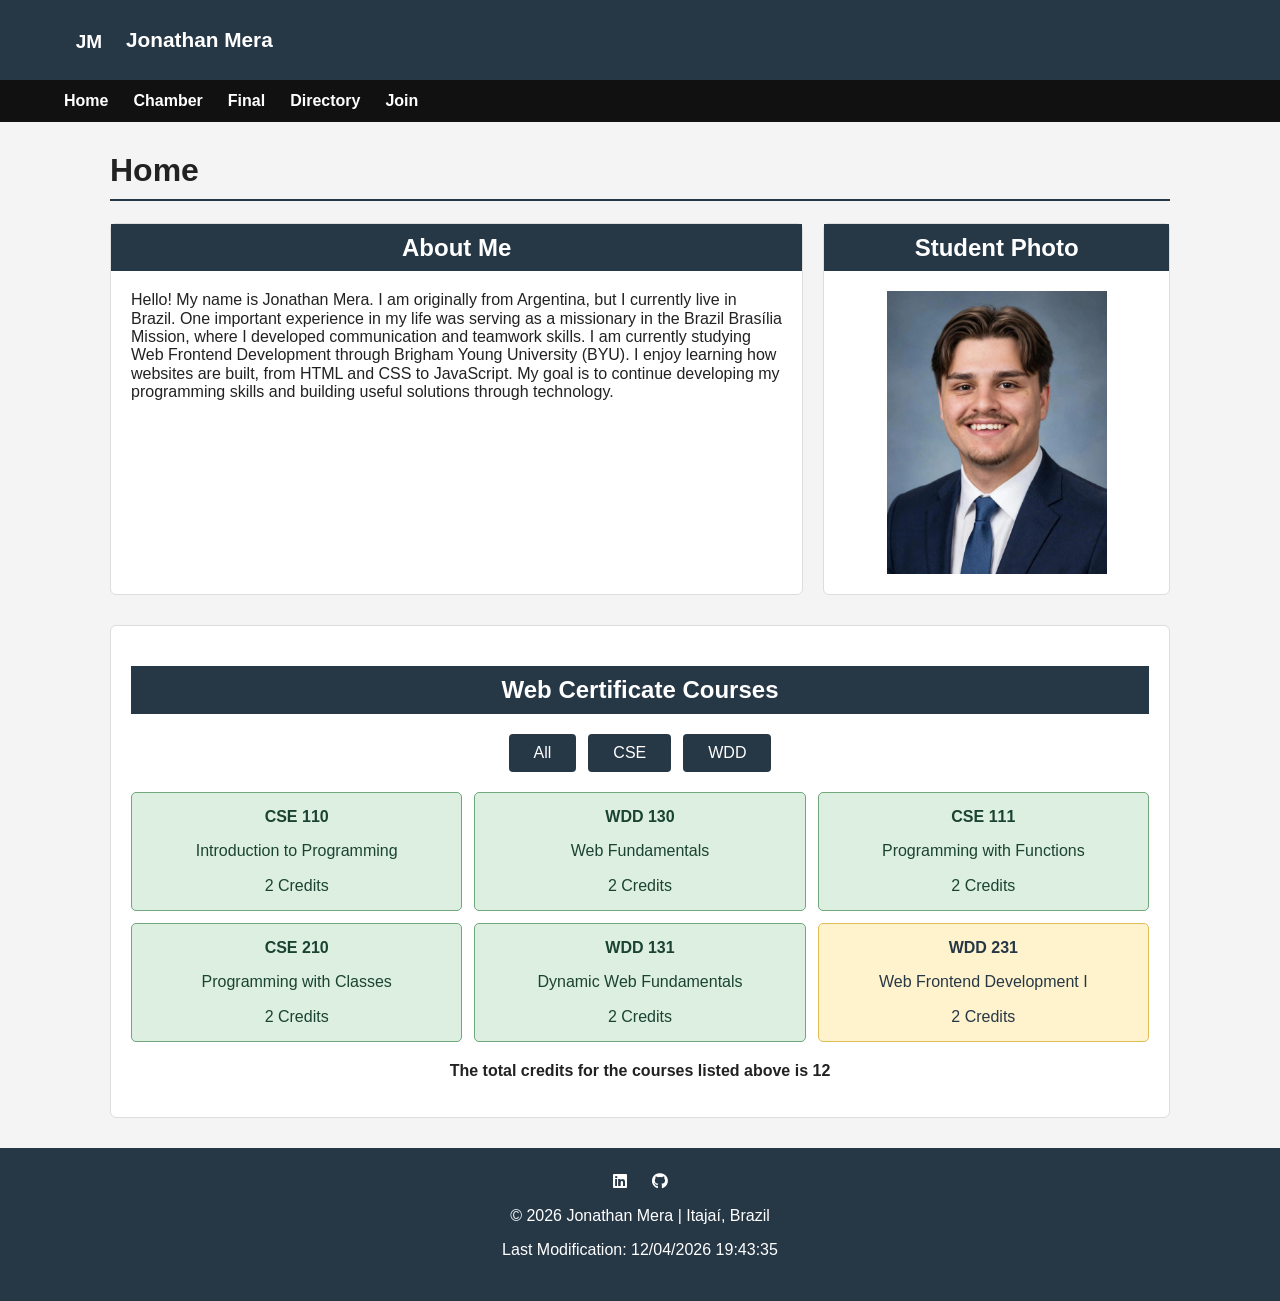
<file: index.html>
<!DOCTYPE html>
<html lang="en">
<head>
    <meta charset="UTF-8">
    <meta name="viewport" content="width=device-width, initial-scale=1.0">
    <meta name="description" content="WDD231 course home page for Jonathan Mera.">
    <meta name="author" content="Jonathan Mera">

    <!-- Open Graph Meta Tags -->
    <meta property="og:title" content="Jonathan Mera - WDD231 Course Home">
    <meta property="og:description" content="Explore my web development courses, projects, and learning journey.">
    <meta property="og:image" content="https://jonathanmera-byui.github.io/wdd231/images/picture.jpg">
    <meta property="og:url" content="https://jonathanmera-byui.github.io/wdd231/">

    <title>WDD231 - Course Home</title>

    <link rel="stylesheet" href="styles/normalize.css">
    <link rel="stylesheet" href="styles/style.css">
    <script src="scripts/main.js" defer></script>
    <link rel="stylesheet" href="https://cdnjs.cloudflare.com/ajax/libs/font-awesome/6.7.2/css/all.min.css">
    <link rel="icon" href="favicon.ico">
</head>

<body>

    
<header>
    <div class="site-branding">
        <img src="images/logo-new.svg" alt="Jonathan Mera logo">
        <span>Jonathan Mera</span>
    </div>

    <button id="menuButton" class="menu-button"
            aria-label="Open navigation menu"
            aria-expanded="false">
        ☰
    </button>

    <nav id="mainNav">
    <a href="index.html">Home</a>
    <a href="chamber/index.html">Chamber</a>
    <a href="final/index.html">Final</a>
    <a href="chamber/directory.html">Directory</a>
    <a href="chamber/join.html">Join</a>
</nav>
</header>

   
<main>
    <h1>Home</h1>

    <div class="about-section">
        <section class="about-me">
            <h2>About Me</h2>
            <p>
                Hello! My name is Jonathan Mera. I am originally
                from Argentina, but I currently live in Brazil.
                One important experience in my life was serving
                as a missionary in the Brazil Brasília Mission,
                where I developed communication and teamwork skills.

                I am currently studying Web Frontend Development
                through Brigham Young University (BYU). I enjoy
                learning how websites are built, from HTML and CSS
                to JavaScript. My goal is to continue developing
                my programming skills and building useful solutions
                through technology.
            </p>
        </section>

        <section class="student-photo">
            <h2>Student Photo</h2>
            <img src="images/picture.jpg"
                 alt="Portrait of Jonathan Mera">
        </section>
    </div>

    <section class="course-section">
        <h2>Web Certificate Courses</h2>

        <div class="course-filters">
            <button type="button" data-filter="all">All</button>
            <button type="button" data-filter="CSE">CSE</button>
            <button type="button" data-filter="WDD">WDD</button>
        </div>

        <div id="courseList" class="course-list"></div>

        <p id="totalCredits"></p>
    </section>

<dialog id="course-details">
    <button id="closeModal" type="button" aria-label="Close dialog">
    &times;
</button>

    <h2 id="courseTitle"></h2>

    <p><strong>Subject:</strong> <span id="courseSubject"></span></p>
    <p><strong>Credits:</strong> <span id="courseCredits"></span></p>
    <p><strong>Description:</strong> <span id="courseDescription"></span></p>
    <p><strong>Certificate:</strong> <span id="courseCertificate"></span></p>
    <p><strong>Technology Stack:</strong> <span id="courseTechnology"></span></p>
</dialog>

</main>

<footer>
   <div class="social-links">
    <a href="https://www.linkedin.com/in/jonathan-nicolas-pacheco-mera-0b7870237?utm_source=share_via&utm_content=profile&utm_medium=member_android">
          <i class="fa-brands fa-linkedin"></i>
    </a>

    <a href="https://github.com/Jonathanmera-BYUI" target="_blank">
         <i class="fa-brands fa-github"></i>
    </a>

</div>

    <p>
        &copy; <span id="currentyear"></span>
        Jonathan Mera | Itajaí, Brazil
    </p>

    <p>Last Modification: <span id="lastModified"></span></p>
</footer>


</body>
</html>
</file>
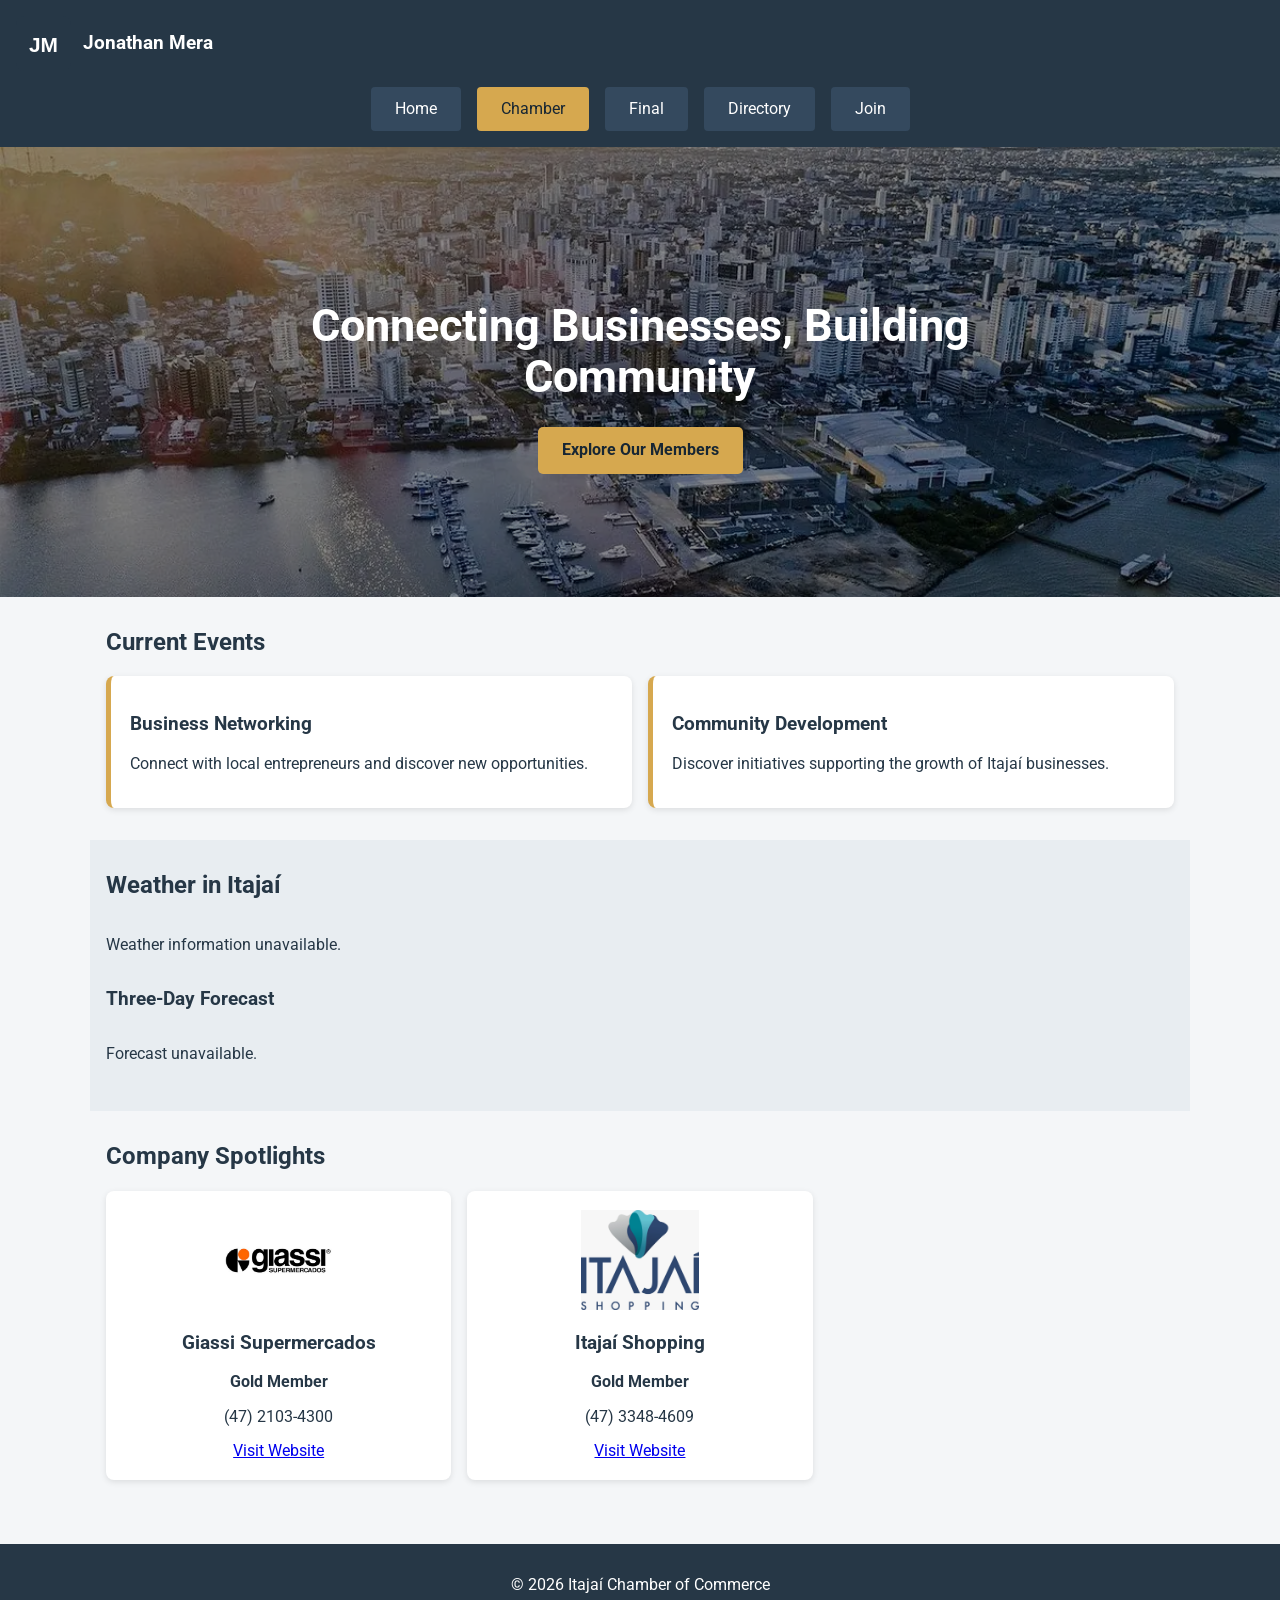
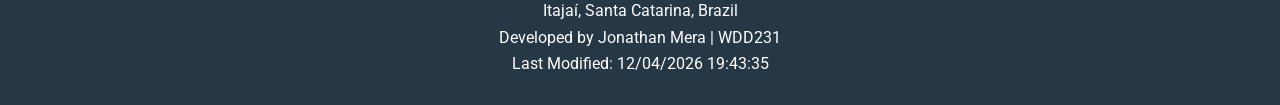
<file: chamber/index.html>
<!DOCTYPE html>
<html lang="en">
<head>
    <meta charset="UTF-8">
    <meta name="viewport" content="width=device-width, initial-scale=1.0">

    <meta name="description" content="Discover local businesses, events, and opportunities in Itajaí, Santa Catarina.">
    <meta name="author" content="Jonathan Mera">

    <title>Itajaí Chamber of Commerce | Home</title>

    <link rel="icon" href="../favicon.ico">
    <link rel="stylesheet" href="../styles/normalize.css">

    <link rel="stylesheet" href="styles/home.css">
    <script src="scripts/home.js" defer></script>

    <meta property="og:title" content="Itajaí Chamber of Commerce - Home Page">
    <meta property="og:description" content="Discover local businesses, connect with entrepreneurs, explore community events, and find opportunities in Itajaí.">
    <meta property="og:image" content="https://jonathanmera-byui.github.io/wdd231/chamber/images/chamber.webp">
    <meta property="og:url" content="https://jonathanmera-byui.github.io/wdd231/chamber/">

    <link rel="preconnect" href="https://fonts.googleapis.com">
    <link rel="preconnect" href="https://fonts.gstatic.com" crossorigin>
    <link href="https://fonts.googleapis.com/css2?family=Roboto:wght@400;500;700&display=swap" rel="stylesheet">
</head>

<body>

    <header>
    <div class="site-branding">
        <img src="../images/logo-new.svg" alt="Jonathan Mera logo">
        <span>Jonathan Mera</span>
    </div>

    <button id="menuButton" class="menu-button"
            aria-label="Open navigation menu"
            aria-expanded="false">
        ☰
    </button>

    <nav id="mainNav">
        <a href="../index.html">Home</a>
        <a href="index.html" class="active">Chamber</a>
        <a href="../final/index.html">Final</a>
        <a href="directory.html">Directory</a>
        <a href="join.html">Join</a>
    </nav>
</header>

    <main>

        <!-- Hero Section -->
        <section class="hero">
            <img src="images/chamber.webp"
                 alt="Itajaí Chamber of Commerce and local business community">

            <div class="hero-content">
                <h1>Connecting Businesses, Building Community</h1>
                <a href="directory.html" class="cta-button">
                    Explore Our Members
                </a>
            </div>
        </section>

        <!-- Current Events -->
        <section class="events">
            <h2>Current Events</h2>

            <div class="events-container">
                <article>
                    <h3>Business Networking</h3>
                    <p>Connect with local entrepreneurs and discover new opportunities.</p>
                </article>

                <article>
                    <h3>Community Development</h3>
                    <p>Discover initiatives supporting the growth of Itajaí businesses.</p>
                </article>
            </div>
        </section>

        <!-- Weather -->
        <section class="weather">
            <h2>Weather in Itajaí</h2>

            <div id="currentWeather">
                <p>Loading current weather...</p>
            </div>

            <h3>Three-Day Forecast</h3>

            <div id="weatherForecast">
                <p>Loading forecast...</p>
            </div>
        </section>

        <!-- Company Spotlights -->
        <section class="spotlights">
            <h2>Company Spotlights</h2>

            <div id="spotlightsContainer">
                <p>Loading featured businesses...</p>
            </div>
        </section>

    </main>

    <footer>
        <p>© <span id="currentyear"></span> Itajaí Chamber of Commerce</p>
        <p>Itajaí, Santa Catarina, Brazil</p>
        <p>Developed by Jonathan Mera | WDD231</p>
        <p>Last Modified: <span id="lastModified"></span></p>
    </footer>

</body>
</html>
</file>
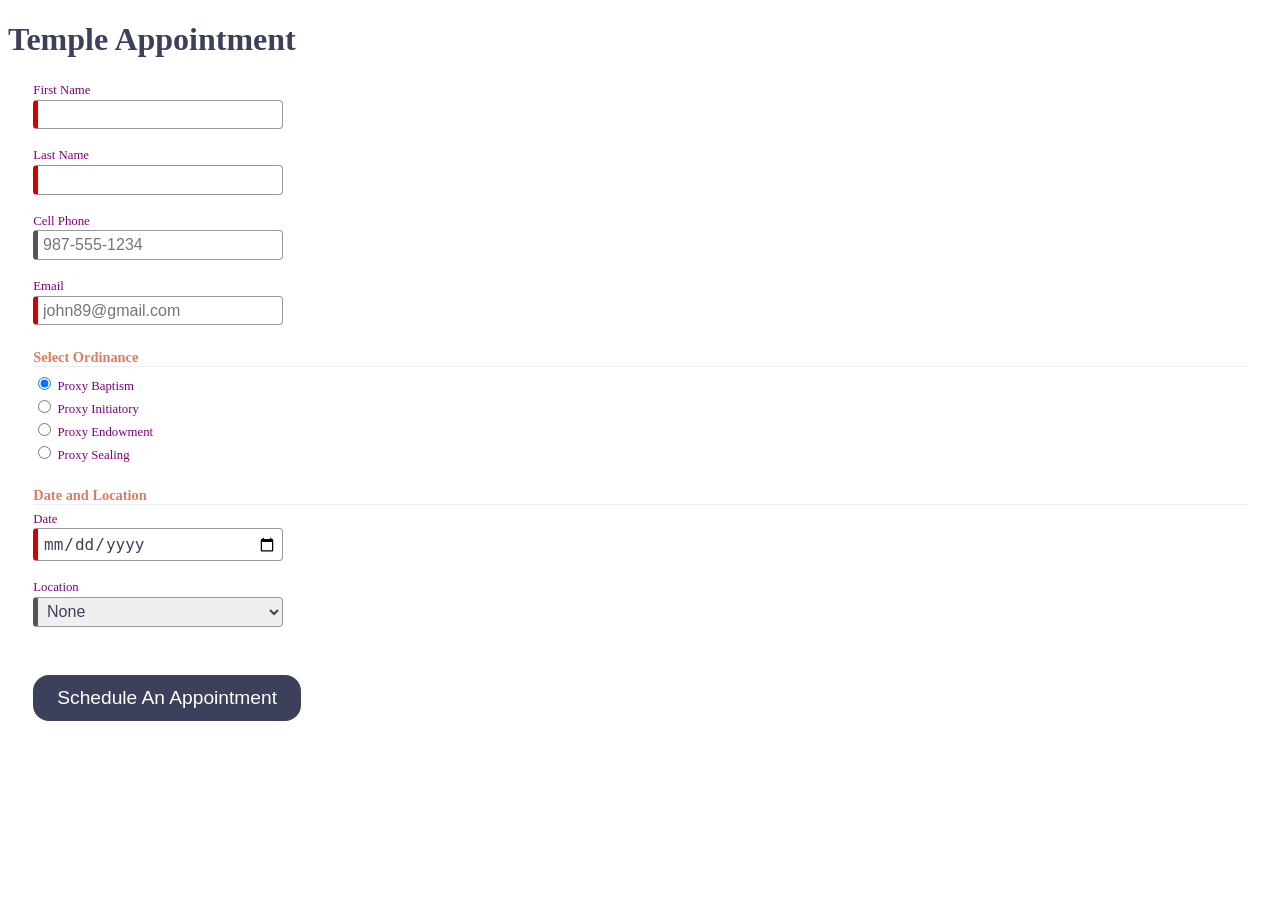
<file: week04/index.html>
<!DOCTYPE html>
<html lang="en">

<head>
  <meta charset="UTF-8">
  <meta name="viewport" content="width=device-width, initial-scale=1.0">
  <meta name="description" content="Web Lab Start File">
  <meta name="author" content="Paul Cheney">

  <link rel="stylesheet" href="styles/small.css">
  <link rel="stylesheet" href="styles/large.css">

  <title>Web Lab Start File</title>
</head>

<body>

  <main>
    <h1>Temple Appointment</h1>

    <form method="GET" action="thanks.html" class="designOne">
      <label>First Name <input type="text" name="first" required autocomplete="given-name" title="Your First Name"></label>
        <label>Last Name <input type="text" name="last" required autocomplete="family-name" title="Your Last Name"></label>
        <label>Cell Phone <input type="tel" name="phone"  autocomplete="tel" title="A Phone Number with dashes" placeholder="987-555-1234" ></label>
        <label>Email <input type="email" name="email" required placeholder="john89@gmail.com"  title="Your Email" autocomplete="email"></label>
  

        <h3>Select Ordinance</h3>
        <label><input type="radio" name="ordinance" value="Baptism" checked> Proxy Baptism</label>
        <label><input type="radio" name="ordinance" value="Initiatory"> Proxy Initiatory</label>
        <label><input type="radio" name="ordinance" value="Endowment"> Proxy Endowment</label>
        <label><input type="radio" name="ordinance" value="Sealing"> Proxy Sealing</label>

        
        <h3>Date and Location</h3>
        <label>Date <input type="date" name="date" required></label>

        <label>Location
          <select name="location" required>
            <option value="">None</option>
            <option value="Payson">Payson</option>
            <option value="Orem">Orem</option>
         <option value="Provo City Center">Provo City Center</option>
</select>
</label>

        <input type="submit" value="Schedule An Appointment">
    </form>

    
  </main>

</body>
</html>
</file>
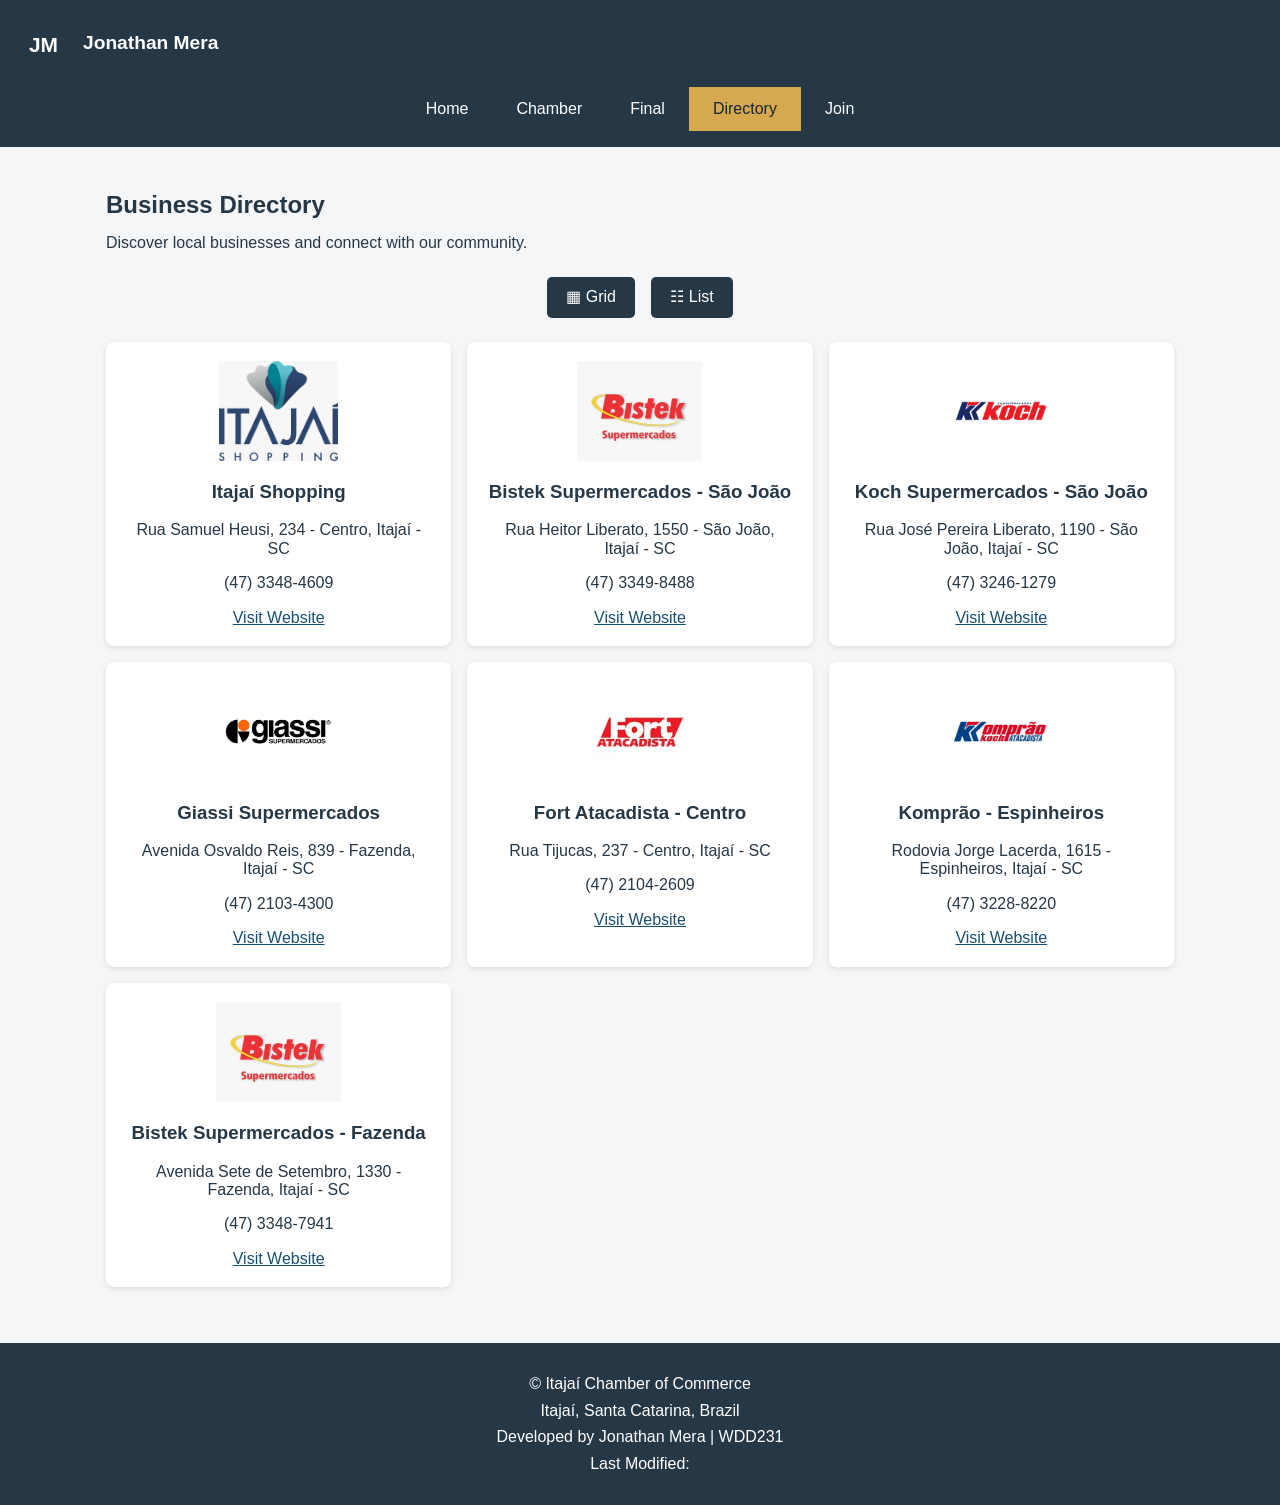
<file: chamber/directory.html>
<!DOCTYPE html>
<html lang="en">
<head>
    <meta charset="UTF-8">
    <meta name="viewport" content="width=device-width, initial-scale=1.0">

    <meta name="description" content="Explore local businesses and members of the Itajaí Chamber of Commerce.">
    <meta name="author" content="Jonathan Mera">

    <meta property="og:title" content="Itajaí Chamber of Commerce - Business Directory">
    <meta property="og:description" content="Discover businesses and connect with the Itajaí business community.">
    <meta property="og:image" content="https://jonathanmera-byui.github.io/wdd231/chamber/images/chamber.jpg">
    <meta property="og:url" content="https://jonathanmera-byui.github.io/wdd231/chamber/directory.html">

    <title>Itajaí Chamber of Commerce | Directory</title>

    <link rel="icon" href="../favicon.ico">

    <link rel="stylesheet" href="../styles/normalize.css">
<link rel="stylesheet" href="styles/small.css">
<link rel="stylesheet" href="styles/larger.css">
    

<script src="scripts/directory.js" defer></script>
</head>
<body>

    <header>
    <div class="site-branding">
        <img src="../images/logo-new.svg" alt="Jonathan Mera logo">
        <span>Jonathan Mera</span>
    </div>

    <button id="menuButton" class="menu-button"
            aria-label="Open navigation menu"
            aria-expanded="false">
        ☰
    </button>

    <nav id="mainNav">
        <a href="../index.html">Home</a>
        <a href="index.html">Chamber</a>
        <a href="../final/index.html">Final</a>
        <a href="directory.html" class="active">Directory</a>
        <a href="join.html">Join</a>
    </nav>
</header>

    <main>
        <section class="directory-section">

            <h2>Business Directory</h2>

            <p>
                Discover local businesses and connect with our community.
            </p>

            <div class="view-buttons">
                <button id="gridView" aria-label="Display grid view">
    ▦ Grid
</button>

                <button id="listView" aria-label="Display list view">
    ☷ List
</button>
            </div>

            <div id="membersContainer" class="grid">
                <!-- Members will be loaded here using JavaScript -->
            </div>

        </section>
    </main>

    <footer>
        <p>© <span id="currentyear"></span> Itajaí Chamber of Commerce</p>
        <p>Itajaí, Santa Catarina, Brazil</p>
        <p>Developed by Jonathan Mera | WDD231</p>
        <p>Last Modified: <span id="lastModified"></span></p>
    </footer>

</body>
</html>
</file>
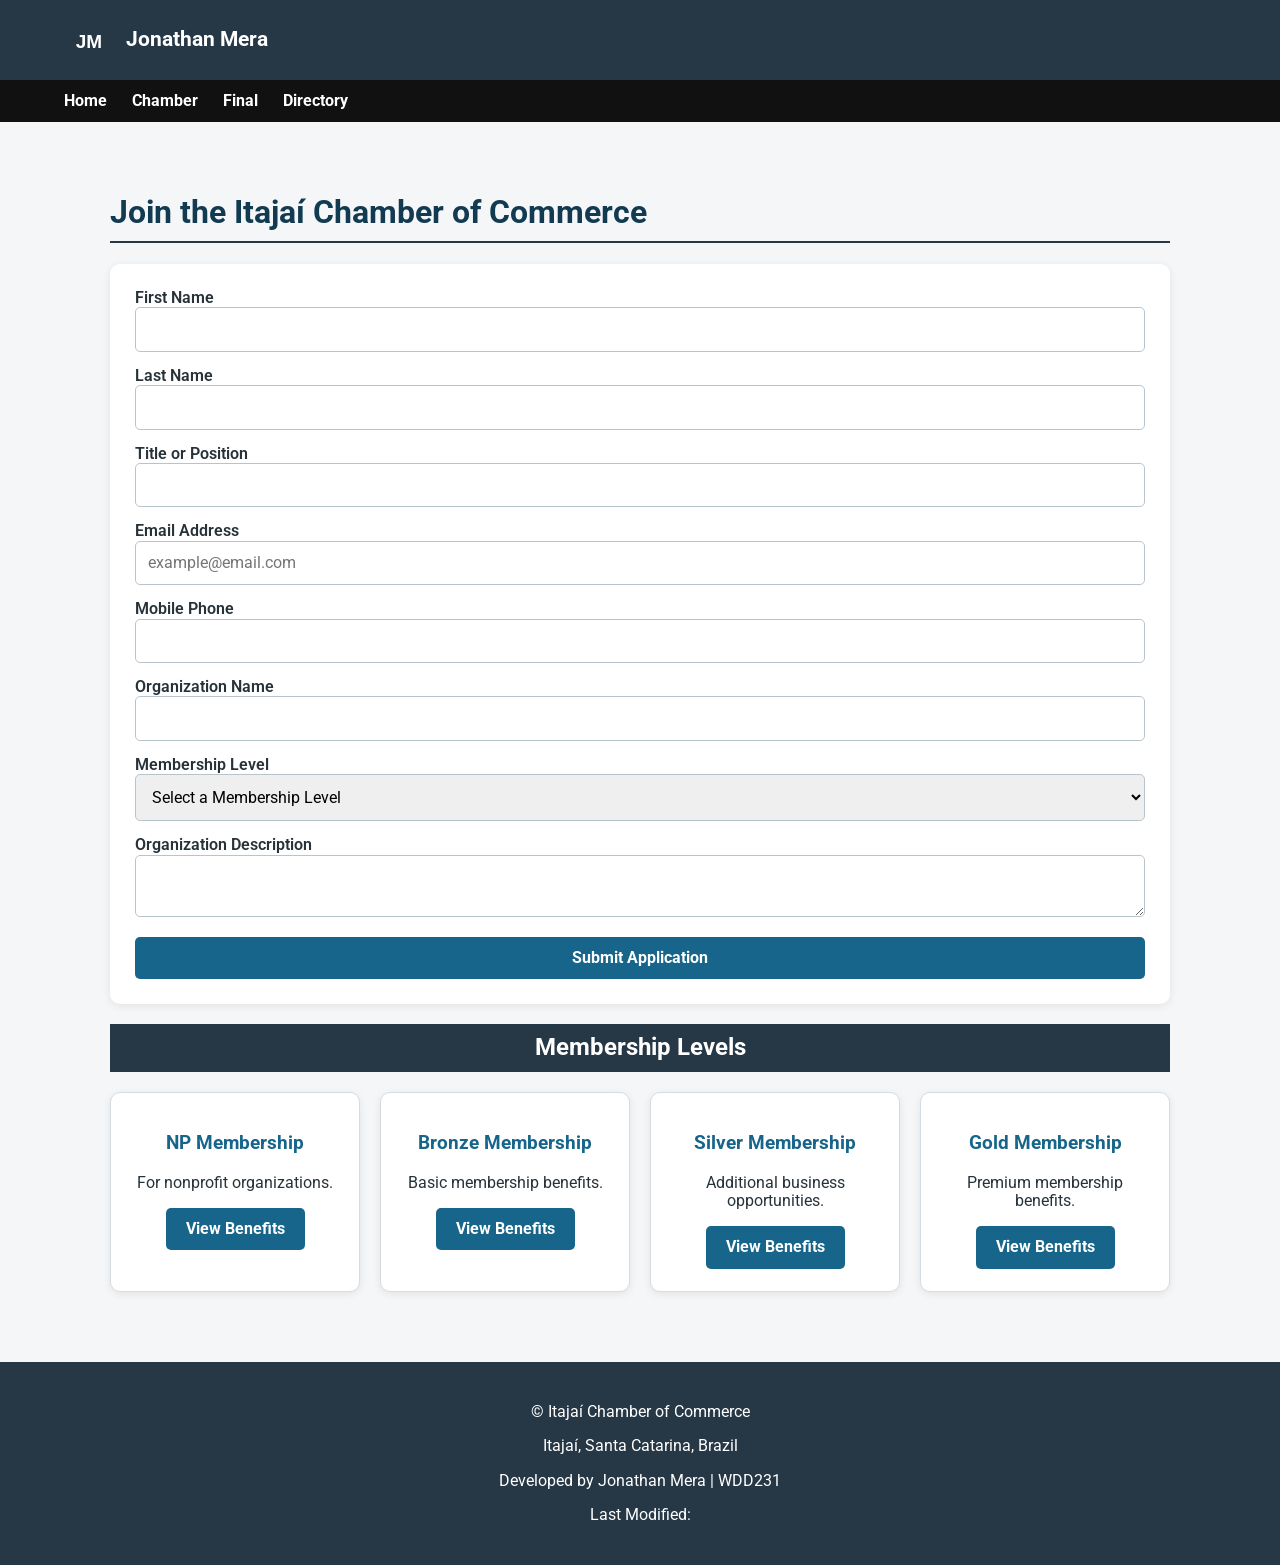
<file: chamber/join.html>
<!DOCTYPE html>
<html lang="en">
<head>
    <meta charset="UTF-8">
    <meta name="viewport" content="width=device-width, initial-scale=1.0">

    <meta name="description" content="Discover local businesses, events, and opportunities in Itajaí, Santa Catarina.">
    <meta name="author" content="Jonathan Mera">

    <title>Itajaí Chamber of Commerce | Join</title>

  <link rel="stylesheet" href="../styles/normalize.css">
<link rel="stylesheet" href="../styles/style.css">
<link rel="stylesheet" href="styles/join.css">
<link rel="icon" href="../favicon.ico">

    <meta property="og:title" content="Itajaí Chamber of Commerce - Join Page">
    <meta property="og:description" content="Discover local businesses, connect with entrepreneurs, explore community events, and find opportunities in Itajaí.">
    <meta property="og:image" content="https://jonathanmera-byui.github.io/wdd231/chamber/images/chamber.webp">
    <meta property="og:url" content="https://jonathanmera-byui.github.io/wdd231/chamber/join.html">

    <link rel="preconnect" href="https://fonts.googleapis.com">
    <link rel="preconnect" href="https://fonts.gstatic.com" crossorigin>
    <link href="https://fonts.googleapis.com/css2?family=Roboto:wght@400;500;700&display=swap" rel="stylesheet">
</head>

<body class="join-page">

    <header>
    <div class="site-branding">
        <img src="../images/logo-new.svg" alt="Jonathan Mera logo">
        <span>Jonathan Mera</span>
    </div>

    <button id="menuButton" class="menu-button"
            aria-label="Open navigation menu"
            aria-expanded="false">
        ☰
    </button>

    <nav id="mainNav">
        <a href="../index.html">Home</a>
        <a href="index.html">Chamber</a>
        <a href="../final/index.html">Final</a>
        <a href="directory.html">Directory</a>
    </nav>
</header>

    <main>
    <div class="join-layout">
        <section>
        <h1>Join the Itajaí Chamber of Commerce</h1>

            <form action="thankyou.html" method="get">
            <div>
    <label for="firstName">First Name</label>
    <input
        type="text"
        id="firstName"
        name="firstName"
        autocomplete="given-name"
        required
        title="Enter your first name"
    >
    </div>

    <div>
    <label for="lastName">Last Name</label>
    <input
        type="text"
        id="lastName"
        name="lastName"
        autocomplete="family-name"
        required
        title="Enter your last name"
    >
    </div>

    <div>
    <label for="position">Title or Position</label>
    <input
        type="text"
        id="position"
        name="position"
        autocomplete="organization-title"
        pattern="[A-Za-zÀ-ÿ\s\-]{7,}"
        required
        title="Enter your position using at least 7 characters. Only letters, spaces, and hyphens are allowed."
    >
    </div>

    <div>
    <label for="email">Email Address</label>
    <input
        type="email"
        id="email"
        name="email"
        autocomplete="email"
        placeholder="example@email.com"
        required
        title="Enter your email address"
    >
    </div>

    <div>
    <label for="phone">Mobile Phone</label>
    <input
        type="tel"
        id="phone"
        name="phone"
        autocomplete="tel"
        required
        title="Enter your mobile phone number"
    >
    </div>

    <div>
    <label for="organization">Organization Name</label>
    <input
        type="text"
        id="organization"
        name="business"
        autocomplete="organization"
        required
        title="Enter your business name"
    >
</div>

<div>
    <label for="membership">Membership Level</label>

    <select id="membership" name="membership" required>
        <option value="">Select a Membership Level</option>
        <option value="NP">NP Membership</option>
        <option value="Bronze">Bronze Membership</option>
        <option value="Silver">Silver Membership</option>
        <option value="Gold">Gold Membership</option>
    </select>
</div>

<div>
    <label for="description">Organization Description</label>

    <textarea
        id="description"
        name="description"
        title="Describe your organization"
    ></textarea>
</div>

<input type="hidden" id="timestamp" name="timestamp">
<button type="submit">Submit Application</button>

        </form>
    </section>

    <section class="membership-section">
    <h2>Membership Levels</h2>

    <div class="membership-cards">

        <article class="membership-card">
            <h3>NP Membership</h3>
            <p>For nonprofit organizations.</p>
            <button type="button" data-modal="npModal"> View Benefits </button>
        </article>

        <article class="membership-card">
            <h3>Bronze Membership</h3>
            <p>Basic membership benefits.</p>
            <button type="button" data-modal="bronzeModal"> View Benefits </button>
        </article>

        <article class="membership-card">
            <h3>Silver Membership</h3>
            <p>Additional business opportunities.</p>
            <button type="button" data-modal="silverModal">View Benefits</button>
        </article>

        <article class="membership-card">
            <h3>Gold Membership</h3>
            <p>Premium membership benefits.</p>
           <button type="button" data-modal="goldModal">View Benefits</button>
        </article>

    </div>
</section>
</div>

<dialog id="npModal">
    <h2>NP Membership Benefits</h2>

    <ul>
        <li>Free membership for nonprofit organizations.</li>
        <li>Access to community events.</li>
        <li>Networking opportunities.</li>
    </ul>

    <button type="button" class="closeModal">Close</button>
</dialog>

<dialog id="bronzeModal">
    <h2>Bronze Membership Benefits</h2>
    <p>Access to business resources and networking opportunities.</p>
    <button type="button" class="closeModal">Close</button>
</dialog>

<dialog id="silverModal">
    <h2>Silver Membership Benefits</h2>
    <p>Includes Bronze benefits plus promotional opportunities.</p>
    <button type="button" class="closeModal">Close</button>
</dialog>

<dialog id="goldModal">
    <h2>Gold Membership Benefits</h2>
    <p>Includes Silver benefits plus premium business visibility and events.</p>
    <button type="button" class="closeModal">Close</button>
</dialog>

    </main>

    <footer>
        <p>© <span id="currentyear"></span> Itajaí Chamber of Commerce</p>
        <p>Itajaí, Santa Catarina, Brazil</p>
        <p>Developed by Jonathan Mera | WDD231</p>
        <p>Last Modified: <span id="lastModified"></span></p>
    </footer>

    <script src="scripts/join.js" defer></script>

</body>
</html>
</file>
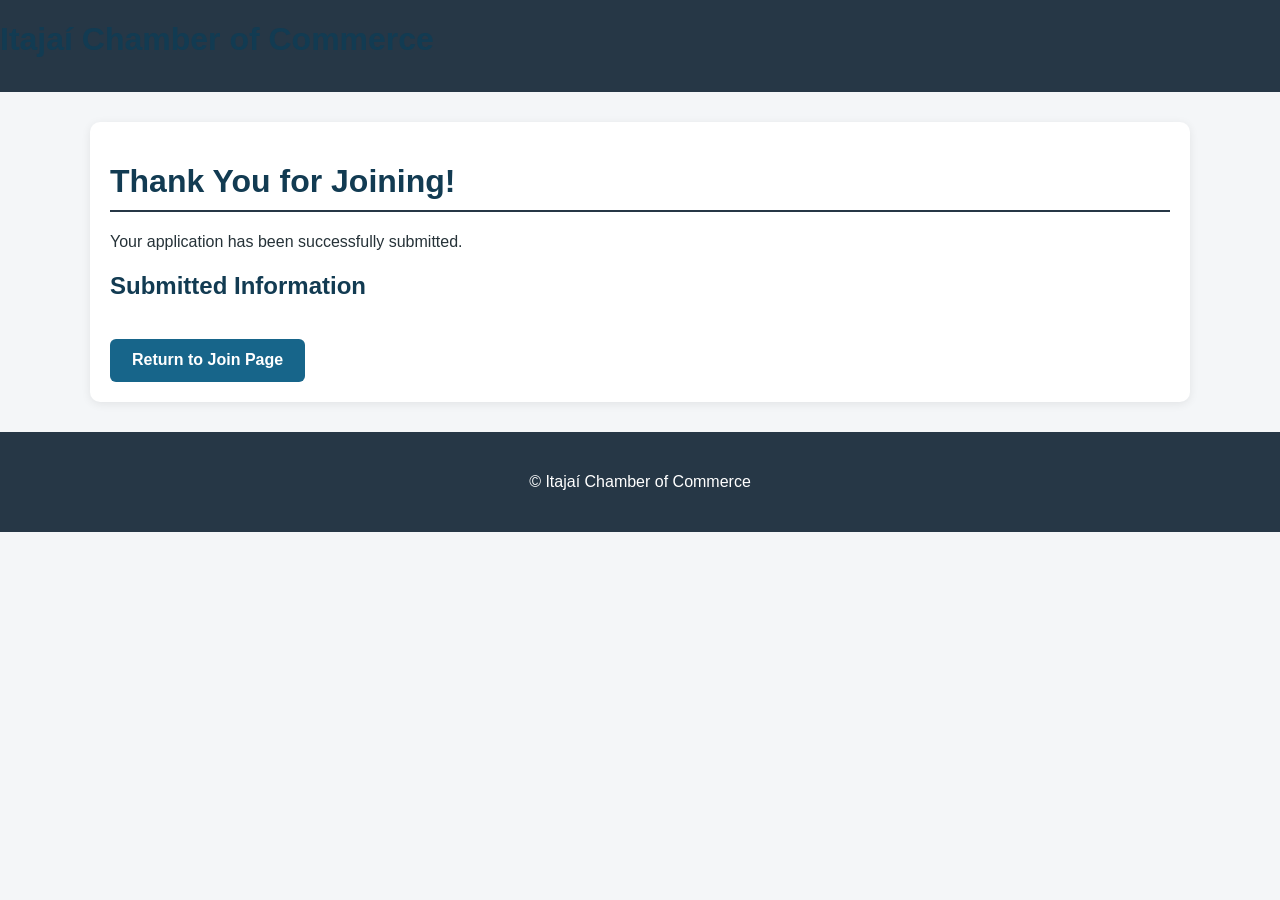
<file: chamber/thankyou.html>
<!DOCTYPE html>
<html lang="en">
<head>
    <meta charset="UTF-8">
    <meta name="viewport" content="width=device-width, initial-scale=1.0">
    <title>Document</title>

    <link rel="stylesheet" href="../styles/normalize.css">
    <link rel="stylesheet" href="../styles/style.css">
    <link rel="stylesheet" href="styles/join.css">

</head>
<body class="join-page">

    <header>
    <h1>Itajaí Chamber of Commerce</h1>
</header>

<main class="thankyou-container">
    <h1>Thank You for Joining!</h1>

    <p>Your application has been successfully submitted.</p>

    <h2>Submitted Information</h2>

    <div id="applicationDetails"></div>

    <a href="join.html" class="return-button">Return to Join Page</a>
</main>

<footer>
    <p>&copy; <span id="currentyear"></span> Itajaí Chamber of Commerce</p>
</footer>

<script src="scripts/thankyou.js" defer></script>
    
</body>
</html>
</file>
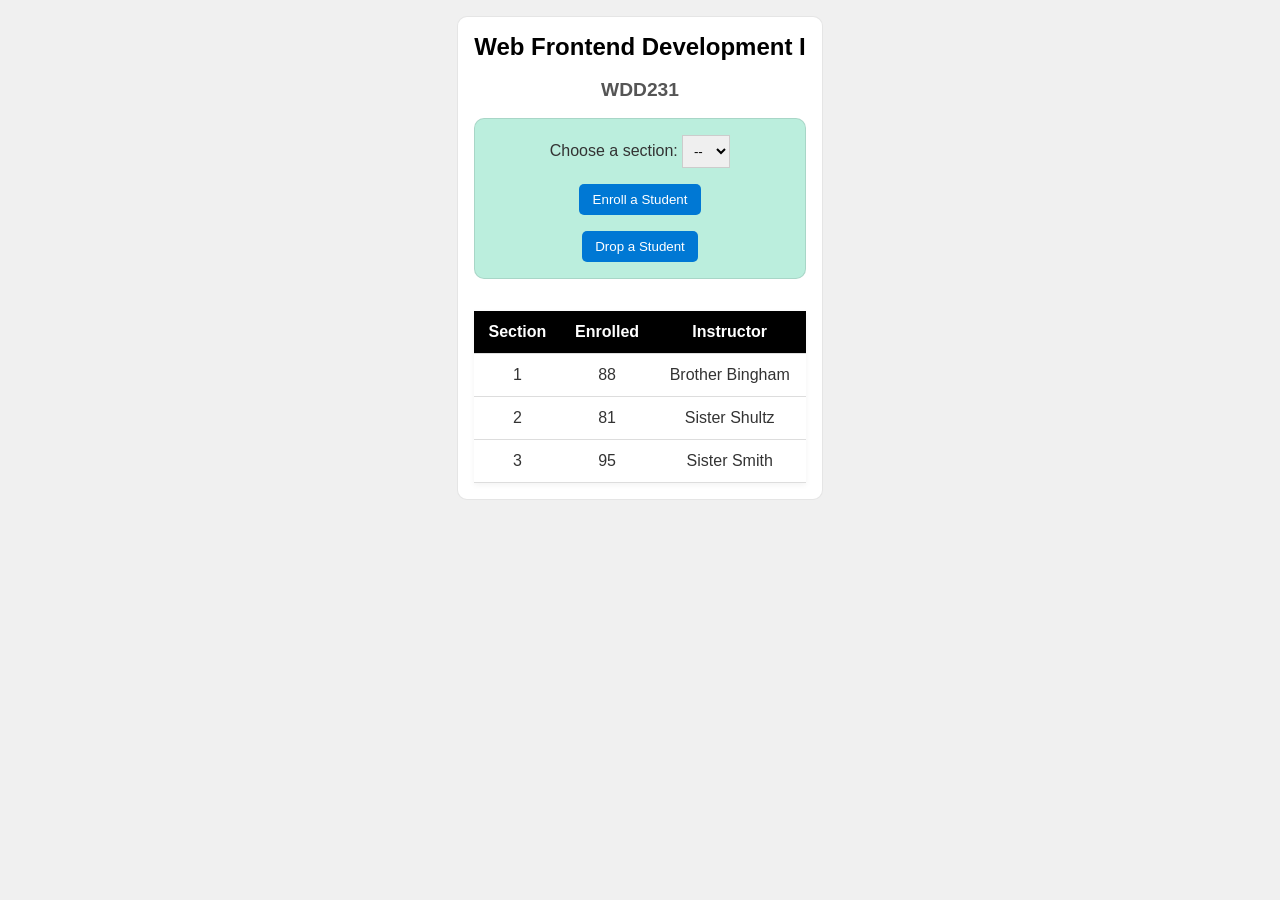
<file: week03/modules.html>
<!DOCTYPE html>
<html lang="en">

<head>
  <meta charset="UTF-8">
  <meta name="viewport" content="width=device-width, initial-scale=1.0">
  <title>Modules Example: Course and Sections</title>
  <link rel="stylesheet" href="styles/modules.css">
  <script type="module" src="scripts/modules.mjs"></script>

</head>

<body>
  <main>
    <h1 id="courseName"></h1>
    <h2 id="courseCode"></h2>

    <div id="enrollment">
      <label for="sectionNumber">Choose a section:</label>
      <select id="sectionNumber">
        <option value="0" disabled selected>--</option>
      </select>
      <button id="enrollStudent">Enroll a Student</button>
      <button id="dropStudent">Drop a Student</button>
    </div>

    <table>
      <thead>
        <tr>
          <th>Section</th>
          <th>Enrolled</th>
          <th>Instructor</th>
        </tr>
      </thead>
      <tbody id="sections"></tbody>
    </table>
  </main>
</body>

</html>
</file>
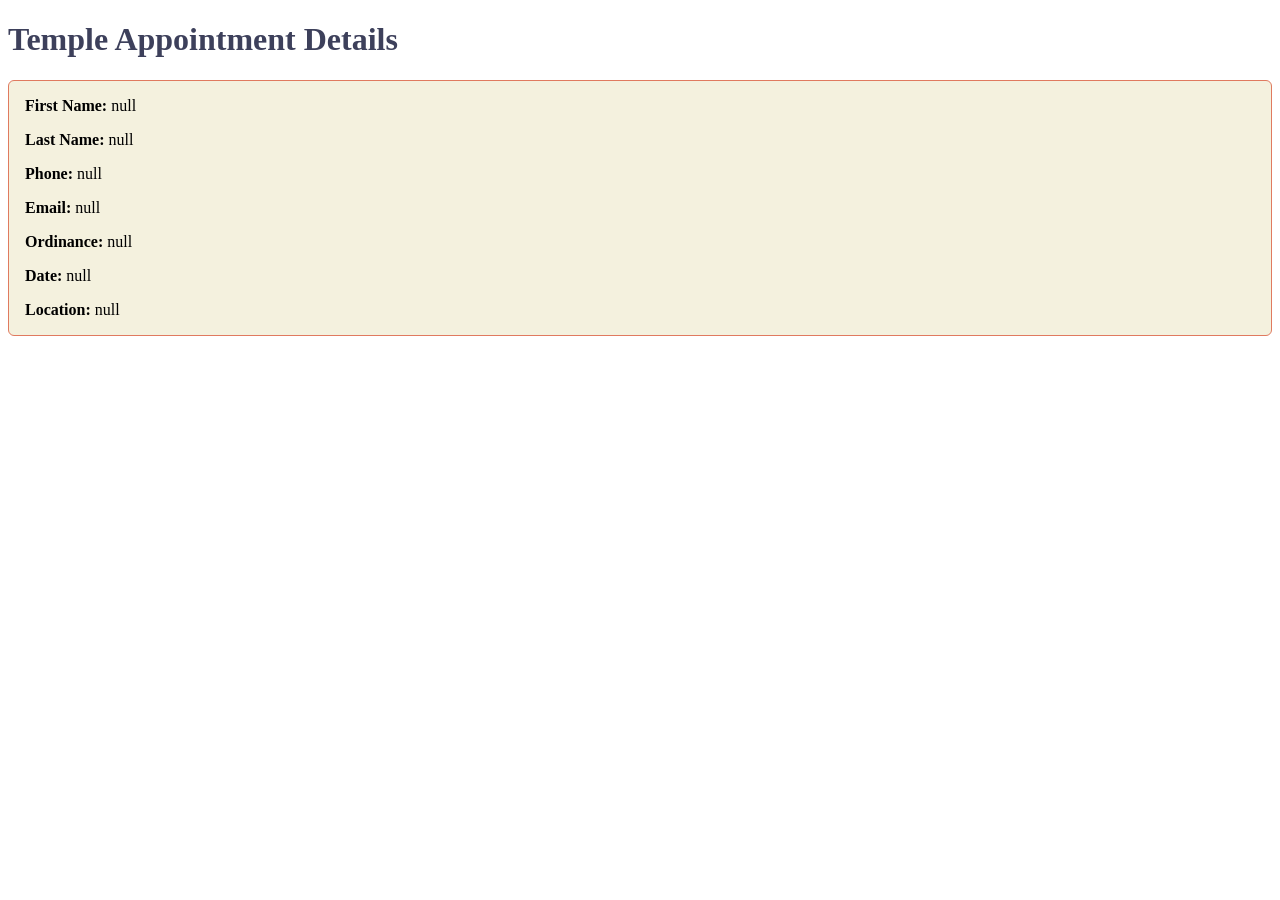
<file: week04/thanks.html>
<!DOCTYPE html>
<html lang="en">

<head>
  <meta charset="UTF-8">
  <meta name="viewport" content="width=device-width, initial-scale=1.0">
  <meta name="description" content="Web Lab Start File">
  <meta name="author" content="Paul Cheney">

  <link rel="stylesheet" href="styles/small.css">
  <link rel="stylesheet" href="styles/large.css">

  <title>Web Lab Start File</title>
</head>

<body>

  <main>
    <h1>Temple Appointment Details</h1>

    <div id="results" class="appointment-details"></div>

  </main>



  <script src="js/scripts.js"></script>
</body>
</html>
</file>
<file: styles/style.css>
/* GENERAL */
* {
    box-sizing: border-box;
}

body {
    font-family: Arial, sans-serif;
    margin: 0;
    color: #222;
    background-color: #f4f4f4;
}

/* HEADER */
header {
    background-color: #263746;
    color: white;
    padding: 0;
    display: flex;
    flex-direction: column;
    align-items: stretch;
}

.site-branding {
    display: flex;
    align-items: center;
    gap: 12px;
    font-size: 1.3rem;
    font-weight: bold;
    padding: 15px 5%;
}

.site-branding img {
    width: 50px;
    height: 50px;
    object-fit: contain;
}

/* NAVIGATION */
nav {
    display: flex;
    gap: 25px;
    width: 100%;
    background-color: #111;
    padding: 12px 5%;
}

nav a {
    color: white;
    text-decoration: none;
    font-weight: bold;
}

.menu-button {
    display: none;
}

/* MAIN */
main {
    max-width: 1100px;
    margin: 30px auto;
    padding: 0 20px;
}

h1 {
    border-bottom: 2px solid #263746;
    padding-bottom: 10px;
}

/* ABOUT SECTION */
.about-section {
    display: grid;
    grid-template-columns: 2fr 1fr;
    gap: 20px;
    margin-bottom: 30px;
}

.about-me,
.student-photo,
.course-section {
    background-color: white;
    padding: 20px;
    border: 1px solid #ddd;
    border-radius: 6px;
}

.student-photo img {
    width: 100%;
    max-width: 220px;
    display: block;
    margin: 0 auto;
}

.student-photo h2 {
    text-align: center;
}

/* SECTION TITLES */
main section h2 {
    background-color: #263746;
    color: white;
    text-align: center;
    padding: 10px;
    width: 100%;
    box-sizing: border-box;
}

.about-me h2 {
    text-align: center;
}

.about-me h2,
.student-photo h2 {
    margin: -20px -20px 20px;
    width: calc(100% + 40px);
}

/* COURSE SECTION */
.course-section {
    text-align: center;
}

.course-filters {
    display: flex;
    justify-content: center;
    gap: 12px;
    margin: 20px 0;
}

button {
    padding: 10px 25px;
    border: none;
    background-color: #263746;
    color: white;
    cursor: pointer;
    border-radius: 4px;
}

button:hover {
    background-color: #45647d;
}

.course-list {
    display: grid;
    grid-template-columns: repeat(3, 1fr);
    gap: 12px;
}

.course-card {
    padding: 15px;
    background-color: #f1f5f9;
    color: #263746;
    border: 1px solid #64748b;
    border-radius: 5px;
    cursor: pointer;
}

#totalCredits {
    font-weight: bold;
    margin-top: 20px;
}

/* COMPLETED COURSES */
.course-card.completed {
    background-color: #dcefe0;
    color: #1b4332;
    border-color: #70a77b;
}

.course-card:hover {
    background-color: #c8dfcf;
    color: #183b2a;
}

.course-card:not(.completed) {
    background-color: #fff3cd;
    border-color: #e0bd55;
}

/* FOOTER */
footer {
    background-color: #263746;
    color: white;
    text-align: center;
    padding: 25px 15px;
}

.social-links {
    display: flex;
    justify-content: center;
    gap: 25px;
    margin-bottom: 15px;
}

.social-links a {
    color: white;
}

/* MOBILE */
@media (max-width: 650px) {
    header {
        flex-direction: column;
        gap: 20px;
    }

    .menu-button {
        display: block;
    }

    nav {
        display: none;
        flex-direction: column;
        flex-wrap: wrap;
        justify-content: center;
    }

    nav.open {
        display: flex;
    }

    .about-section {
        grid-template-columns: 1fr;
    }

    .course-list {
        grid-template-columns: 1fr;
    }
}

/* DIALOG */
dialog {
    width: 90%;
    max-width: 500px;
    border: none;
    border-radius: 12px;
    padding: 2rem;
    box-shadow: 0 5px 20px rgba(0, 0, 0, 0.3);
}

dialog::backdrop {
    background: rgba(0, 0, 0, 0.6);
}

dialog h2 {
    color: #1d3557;
    margin-top: 0;
}

#closeModal {
    display: block;
    margin-left: auto;
    border: none;
    background: #1d3557;
    color: white;
    font-size: 1.4rem;
    border-radius: 6px;
    padding: 0.3rem 0.7rem;
    cursor: pointer;
}

dialog p {
    line-height: 1.5;
    margin: 0.8rem 0;
}
</file>
<file: chamber/styles/home.css>
/* GENERAL */
* {
    box-sizing: border-box;
}

body {
    margin: 0;
    font-family: 'Roboto', Arial, sans-serif;
    color: #263746;
    background-color: #f4f6f8;
}

header {
    background-color: #263746;
    color: white;
    padding: 1rem;
}

.header-content {
    display: flex;
    align-items: center;
    justify-content: space-between;
}

.header-content .site-title {
    font-size: 1.3rem;
    font-weight: 700;
    margin: 0;
}

/* NAVIGATION */
nav {
    display: flex;
    justify-content: center;
    gap: 1rem;
    margin-top: 1rem;
}

nav a {
    display: inline-block;
    color: white;
    text-decoration: none;
    padding: 0.8rem 1.5rem;
    border-radius: 4px;
    background-color: #34495e;
    transition: 0.3s;
}

nav a:hover,
nav a.active {
    background-color: #d6a84f;
    color: #172633;
}

/* HERO */
.hero {
    position: relative;
    min-height: 350px;
    overflow: hidden;
    display: flex;
    align-items: center;
    justify-content: center;
}

.hero img {
    position: absolute;
    width: 100%;
    height: 100%;
    object-fit: cover;
    inset: 0;
}

.hero::after {
    content: "";
    position: absolute;
    inset: 0;
    background: rgba(0, 0, 0, 0.45);
}

.hero-content {
    position: relative;
    z-index: 1;
    color: white;
    text-align: center;
    padding: 2rem 1rem;
    max-width: 700px;
}

.hero-content h1 {
    font-size: 2rem;
    margin-bottom: 1.5rem;
}

.cta-button {
    display: inline-block;
    background-color: #d6a84f;
    color: #172633;
    text-decoration: none;
    padding: 0.9rem 1.5rem;
    border-radius: 5px;
    font-weight: bold;
}

.cta-button:hover {
    background-color: #f0c96f;
}

/* GENERAL SECTIONS */
main section:not(.hero) {
    max-width: 1100px;
    margin: 0 auto;
    padding: 2rem 1rem;
}

main section h2 {
    margin-top: 0;
    color: #263746;
}


/* EVENTS */
.events-container {
    display: grid;
    grid-template-columns: 1fr;
    gap: 1rem;
}

.events-container article {
    background-color: white;
    padding: 1.2rem;
    border-radius: 8px;
    border-left: 5px solid #d6a84f;
    box-shadow: 0 2px 6px rgba(0, 0, 0, 0.1);
}

/* WEATHER */
.weather {
    background-color: #e8edf1;
}

#currentWeather,
#weatherForecast {
    display: grid;
    grid-template-columns: 1fr;
    gap: 1rem;
}

.weather-card {
    background-color: white;
    padding: 1rem;
    border-radius: 8px;
    text-align: center;
}

/* COMPANY SPOTLIGHTS */
#spotlightsContainer {
    display: grid;
    grid-template-columns: 1fr;
    gap: 1rem;
}

.spotlight-card {
    background-color: white;
    padding: 1.2rem;
    border-radius: 8px;
    text-align: center;
    box-shadow: 0 2px 6px rgba(0, 0, 0, 0.1);
}

.spotlight-card img {
    max-width: 150px;
    max-height: 100px;
    object-fit: contain;
}

/* FOOTER */
footer {
    background-color: #263746;
    color: white;
    text-align: center;
    padding: 1.5rem 1rem;
    margin-top: 2rem;
}

footer p {
    margin: 0.5rem;
}

/* DESKTOP */
@media screen and (min-width: 640px) {

    .header-content {
        max-width: 1100px;
        margin: 0 auto;
    }

    #menuButton {
        display: none;
    }

    nav {
        display: flex;
        flex-direction: row;
        justify-content: center;
        margin-top: 1rem;
    }

    nav a {
        padding: 0.8rem 1.5rem;
    }

    .hero {
        min-height: 450px;
    }

    .hero-content h1 {
        font-size: 2.8rem;
    }

    .events-container {
        grid-template-columns: repeat(2, 1fr);
    }

    #currentWeather {
        grid-template-columns: 1fr;
    }

    #weatherForecast {
        grid-template-columns: repeat(3, 1fr);
    }

    #spotlightsContainer {
        grid-template-columns: repeat(3, 1fr);
    }
}

.site-branding {
    display: flex;
    align-items: center;
    gap: 12px;
}

.site-branding img {
    width: 55px;
    height: 55px;
    object-fit: contain;
}

.site-branding span {
    font-size: 1.2rem;
    font-weight: bold;
}
</file>
<file: week04/styles/small.css>
*{box-sizing: border-box;}
html {
  -webkit-text-size-adjust: 100%; 
  -ms-text-size-adjust: 100%;
}

h1 {
  color: #3D405B;
}

form {
    margin: 1rem 2%;
  
    label {
      display: block;
      font-size: .8rem;
      color: purple;
      padding-top: .2rem;
    }
    h3 {
      font-size: .9rem;
      color: #E07A5F;
      margin: 1.5rem 0 .2rem 0;
      border-bottom: 1px solid #eee;
    }
  
    input[type=text],
    input[type=tel],
    input[type=date],
    input[type=email],
    select {
      display: block;
      margin: .1rem 0 1rem 0 ;
      padding: .3rem;
      border: 1px solid #999;
      border-radius: 4px;
      border-left-width: 5px;
      border-left-color:#555;
      font-size: 1rem;
      color: #3D405B;
      width: 250px;
    }
  
    input:required {border-left-color: #d70000;}
    input:focus {border-left-color: black; outline:none;}
    input:required:valid{border-left-color: green;}
  
    input[type=submit] {
      border: none;
      text-align: center;
      background-color: #3D405B;
      color: white;
      border-radius: 1rem;
      padding: .75rem 1.5rem;
      margin: 2rem 0;
      font-size: 1.2rem;
      -webkit-appearance: none;
      appearance: none;
    }
  }
  input:-webkit-autofill{
    -webkit-text-fill-color: #3D405B;
  }
  
  #results {
    background-color: #F4F1DE;
    padding: 0 1rem;
    border: 1px solid #E07A5F;
    border-radius: 6px;
  }
</file>
<file: week04/styles/large.css>
@media only screen and (min-width: 38rem) {


} /*end media query*/
</file>
<file: chamber/styles/small.css>
/* GENERAL */
* {
    box-sizing: border-box;
}

body {
    margin: 0;
    font-family: Arial, sans-serif;
    color: #263746;
    background-color: #f4f6f8;
}

header {
    background-color: #263746;
    color: white;
    padding: 1rem;
}

.header-content {
    display: flex;
    align-items: center;
    justify-content: space-between;
}

.header-content h1 {
    font-size: 1.3rem;
    margin: 0;
}

#menuButton {
    background: none;
    border: none;
    color: white;
    font-size: 1.5rem;
    cursor: pointer;
}

/* NAVIGATION */
nav {
    display: none;
    flex-direction: column;
    margin-top: 1rem;
}

nav.open {
    display: flex;
}

nav a {
    color: white;
    text-decoration: none;
    padding: 0.8rem;
}

nav a:hover,
nav a.active {
    background-color: #d6a84f;
    color: #172633;
}

/* DIRECTORY */
.directory-section {
    max-width: 1100px;
    margin: 0 auto;
    padding: 1.5rem 1rem;
}

.directory-section h2 {
    margin-bottom: 0.5rem;
}

/* VIEW BUTTONS */
.view-buttons {
    display: flex;
    justify-content: center;
    gap: 1rem;
    margin: 1.5rem 0;
}

.view-buttons button {
    padding: 0.7rem 1.2rem;
    border: none;
    border-radius: 5px;
    background-color: #263746;
    color: white;
    cursor: pointer;
}

.view-buttons button:hover {
    background-color: #d6a84f;
    color: #172633;
}

/* MEMBERS */
#membersContainer {
    display: grid;
    grid-template-columns: 1fr;
    gap: 1rem;
}

.member-card {
    background-color: white;
    padding: 1.2rem;
    border-radius: 8px;
    box-shadow: 0 2px 6px rgba(0, 0, 0, 0.1);
    text-align: center;
}

.member-card img {
    width: 150px;
    height: 100px;
    object-fit: contain;
    margin-bottom: 1rem;
}

.member-card h3 {
    margin-top: 0;
}

.member-card a {
    color: #174f70;
    overflow-wrap: anywhere;
}

/* FOOTER */
footer {
    background-color: #263746;
    color: white;
    text-align: center;
    padding: 1.5rem 1rem;
    margin-top: 2rem;
}

footer p {
    margin: 0.5rem;
}

/* LIST VIEW */
#membersContainer.list {
    display: flex;
    flex-direction: column;
}

#membersContainer.list .member-card img {
    display: none;
}

.site-branding {
    display: flex;
    align-items: center;
    gap: 12px;
}

.site-branding img {
    width: 55px;
    height: 55px;
    object-fit: contain;
}

.site-branding span {
    font-size: 1.2rem;
    font-weight: bold;
}
</file>
<file: chamber/styles/larger.css>
/* TABLET AND DESKTOP */
@media screen and (min-width: 640px) {

    .header-content {
        max-width: 1100px;
        margin: 0 auto;
    }

    #menuButton {
        display: none;
    }

    nav {
        display: flex;
        flex-direction: row;
        justify-content: center;
        margin-top: 1rem;
    }

    nav a {
        padding: 0.8rem 1.5rem;
    }

    #membersContainer.grid {
        grid-template-columns: repeat(3, 1fr);
    }

    #membersContainer.list {
        display: flex;
        flex-direction: column;
    }

    #membersContainer.list .member-card {
        display: flex;
        align-items: center;
        justify-content: space-between;
        text-align: left;
        gap: 1.5rem;
    }

    #membersContainer.list .member-card img {
        display: none;
    }
}

/* LARGE DESKTOP */
@media screen and (min-width: 1000px) {

    #membersContainer.grid {
        grid-template-columns: repeat(3, 1fr);
    }
}
</file>
<file: chamber/styles/join.css>
/* General */
.join-page {
    font-family: 'Roboto', sans-serif;
    margin: 0;
    color: #263238;
    background: #f4f6f8;
}

.join-page main {
    max-width: 1100px;
    margin: 30px auto;
    padding: 20px;
}

h1, h2 {
    color: #123b52;
}

/* Form */
form {
    background: white;
    padding: 25px;
    border-radius: 10px;
    box-shadow: 0 2px 10px rgba(0, 0, 0, .08);
    display: grid;
    gap: 15px;
}

form label {
    display: grid;
    gap: 7px;
    font-weight: 600;
}

form input,
form select,
form textarea {
    width: 100%;
    padding: 12px;
    border: 1px solid #b8c4cc;
    border-radius: 5px;
    font: inherit;
}

form input:focus,
form select:focus,
form textarea:focus {
    outline: 2px solid #287ba5;
}

form button,
.membership-card button {
    background: #17658a;
    color: white;
    border: none;
    padding: 12px 20px;
    border-radius: 5px;
    cursor: pointer;
    font-weight: bold;
}

form button:hover,
.membership-card button:hover {
    background: #0d405b;
}

/* Membership Cards */
.membership-cards {
    display: grid;
    grid-template-columns: repeat(auto-fit, minmax(220px, 1fr));
    gap: 20px;
    margin: 20px 0;
}

.membership-card {
    background: white;
    padding: 22px;
    border: 1px solid #d5dde2;
    border-radius: 10px;
    text-align: center;
    box-shadow: 0 2px 8px rgba(0, 0, 0, .08);
    transition: transform 0.3s ease, box-shadow 0.3s ease;
}

.membership-card h3 {
    color: #17658a;
}

.membership-card:hover {
    transform: translateY(-6px);
    box-shadow: 0 6px 16px rgba(0, 0, 0, 0.15);
}

/* Modals */
.join-page dialog {
    max-width: 450px;
    width: 85%;
    padding: 25px;
    border: none;
    border-radius: 10px;
    box-shadow: 0 4px 15px rgba(0, 0, 0, .25);
}

.join-page dialog::backdrop {
    background: rgba(0, 0, 0, .6);
}

.join-page dialog[open] {
    animation: modalFade .3s ease;
}

@keyframes modalFade {
    from {
        opacity: 0;
        transform: translateY(-15px);
    }
    to {
        opacity: 1;
        transform: translateY(0);
    }
}

/* Thank You Page */
.thankyou-container {
    background: white;
    padding: 35px;
    border-radius: 10px;
    box-shadow: 0 2px 10px rgba(0, 0, 0, .08);
}

/* Return Button */
.return-button {
    display: inline-block;
    margin-top: 20px;
    padding: 12px 22px;
    background-color: #17658a;
    color: white;
    text-decoration: none;
    border-radius: 6px;
    font-weight: bold;
    transition: background-color 0.3s ease;
}

.return-button:hover {
    background-color: #0d405b;
}

/* Mobile */
@media (max-width: 600px) {
    .join-page main {
        padding: 12px;
    }

    form {
        padding: 18px;
    }
}
</file>
<file: week03/styles/modules.css>
* {
  margin: 0;
  padding: 0;
  box-sizing: border-box;
}

body {
  font-family: Arial, sans-serif;
  background-color: #f0f0f0;
}

main {
  padding: 1rem;
  background-color: #fff;
  color: #333;
  width: fit-content;
  margin: 1rem auto;
  border: 1px solid rgb(0 0 0 / 10%);
  border-radius: 10px;
}

h1 {
  font-size: 1.5rem;
  color: #000;
}

h2 {
  font-size: 1.2rem;
  color: #555;
}

h1,
h2 {
  text-align: center;;
  margin-bottom: 1.1rem;
}

form p {
  margin: .5rem;
  font-weight: bold;
}

#enrollment {
  padding: 1rem 1rem 0 1rem;
  border: 1px solid rgb(0 0 0 / 10%);
  border-radius: 10px;
  background-color: #bed;
  text-align: center;
}

select {
  padding: 0.5em;
  border: 1px solid #ccc;
  width: 3rem;
}

button {
  display: block;
  margin: 1rem auto;
  padding: 0.6em 1em;
  border: none;
  border-radius: 5px;
  background-color: #0078d4;
  color: white;
  cursor: pointer;
}

button:hover {
  background-color: #005fa3;
}

table {
  margin-top: 2rem;
  width: 100%;
  border-collapse: collapse;
  background-color: white;
  box-shadow: 0 2px 6px rgb(0 0 0 / 5%);
}

th,
td {
  padding: 0.75rem;
  text-align: center;
  border-bottom: 1px solid #ddd;
}

th {
  background-color: #000;
  color: white;
  font-weight: bold;
}

tr:hover {
  background-color: #bbb;
}
</file>
